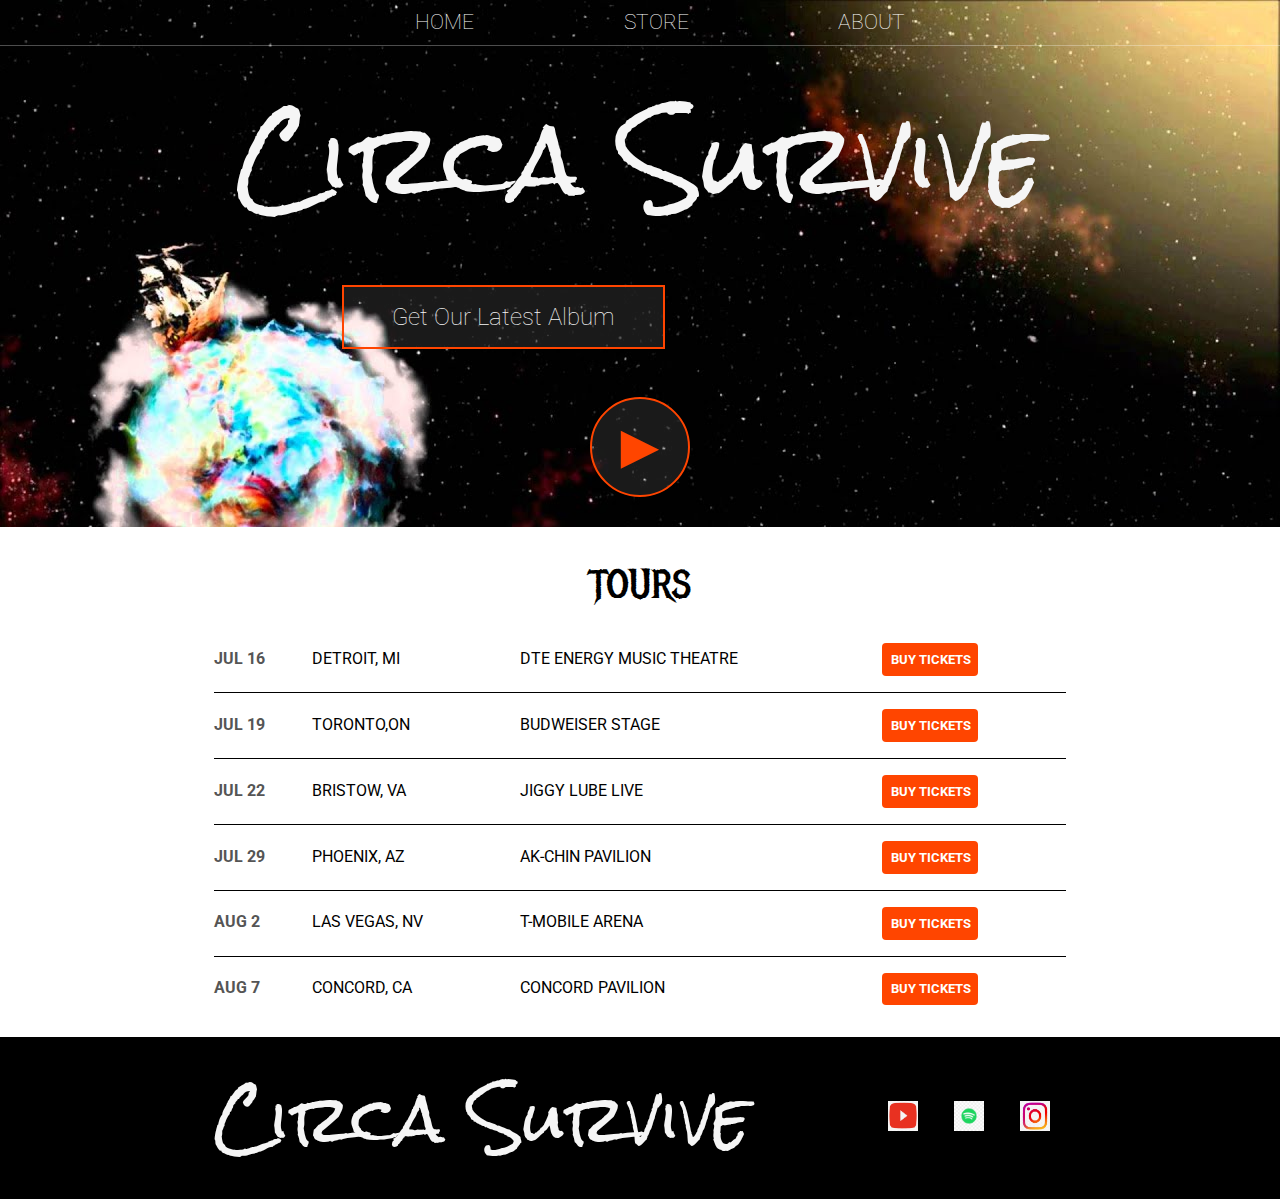
<file: index.html>
<!DOCTYPE html>
<html>
    <head>
        <title>Circa|Home</title>
        <meta name="description" content="This is the description">
        <link rel="stylesheet" href="css/styles.css" />
        <link href="https://fonts.googleapis.com/css2?family=Roboto:wght@400;500;700&display=swap" rel="stylesheet">
        <link href="https://fonts.googleapis.com/css2?family=Rock+Salt&display=swap" rel="stylesheet">
        <link href="https://fonts.googleapis.com/css2?family=Metal+Mania&family=Rock+Salt&display=swap" rel="stylesheet">  
    </head>
    <body>
        <header class="main-header">
            <nav class="nav main-nav">
                <ul>
                    <li><a href="index.html">HOME</a></li>
                    <li><a href="Circa-Store.html">STORE</a></li>
                    <li><a href="Circa.html">ABOUT</a></li>
                </ul>
            </nav>
            <h1 class="band-name band-name-large">Circa Survive</h1>
            <div class="container">
            <button class="btn btn-header" type="button">Get Our Latest Album</button>
            </div>
                <button class="btn btn-header btn-play" type="button">&#9658;</button>
        </header>
        <section class="content-section container">
            <h2 class="section-header">TOURS</h2>
            <div>
                <div class="tour-row">
                    <span class="tour-item tour-date">JUL 16</span>
                    <span class="tour-item tour-city">DETROIT, MI</span>
                    <span class="tour-item tour-arena">DTE ENERGY MUSIC THEATRE</span>
                    <button type="button" class="btn tour-item tour-btn btn-primary">BUY TICKETS</button>
                </div>
                <div class="tour-row">
                    <span class="tour-item tour-date">JUL 19</span>
                    <span class="tour-item tour-city">TORONTO,ON</span>
                    <span class="tour-item tour-arena">BUDWEISER STAGE</span>
                    <button type="button" class="btn tour-item tour-btn btn-primary">BUY TICKETS</button>
                </div>
                <div class="tour-row">
                    <span class="tour-item tour-date">JUL 22</span>
                    <span class="tour-item tour-city">BRISTOW, VA</span>
                    <span class="tour-item tour-arena">JIGGY LUBE LIVE</span>
                    <button type="button" class="btn tour-item tour-btn btn-primary">BUY TICKETS</button>
                </div>
                <div class="tour-row">
                    <span class="tour-item tour-date">JUL 29</span>
                    <span class="tour-item tour-city">PHOENIX, AZ</span>
                    <span class="tour-item tour-arena">AK-CHIN PAVILION</span>
                    <button type="button" class="btn tour-item tour-btn btn-primary">BUY TICKETS</button>
                </div>
                <div class="tour-row">
                    <span class="tour-item tour-date">AUG 2</span>
                    <span class="tour-item tour-city">LAS VEGAS, NV</span>
                    <span class="tour-item tour-arena">T-MOBILE ARENA</span>
                    <button type="button" class="btn tour-item tour-btn btn-primary">BUY TICKETS</button>
                </div>
                <div class="tour-row">
                    <span class="tour-item tour-date">AUG 7</span> 
                    <span class="tour-item tour-city">CONCORD, CA</span>
                    <span class="tour-item tour-arena">CONCORD PAVILION</span>
                    <button type="button" class="btn tour-item tour-btn btn-primary">BUY TICKETS</button>
                </div>
            </div>
        </section>
        <footer class="main-footer">
            <div class="container main-footer-container">
            <h3 class="band-name">Circa Survive</h3>
            <ul class="nav footer-nav">
                <li><a href="https://youtube.com" target="_blank">
                    <img src="images/YT-logo.jpg" width="50" height="50">
                    </a></li>
                <li><a href="https://spotify.com" target="_blank"> 
                    <img src="images/spot-logo.jpg" width="50" height="50"> 
                    </a></li>
                <li><a href="https://instagram.com" target="_blank">
                    <img src="images/ins-logo.jpg" width="50" height="50">
                    </a></li>
            </ul>
            </div>
        </footer>
    </body>
</html>
</file>
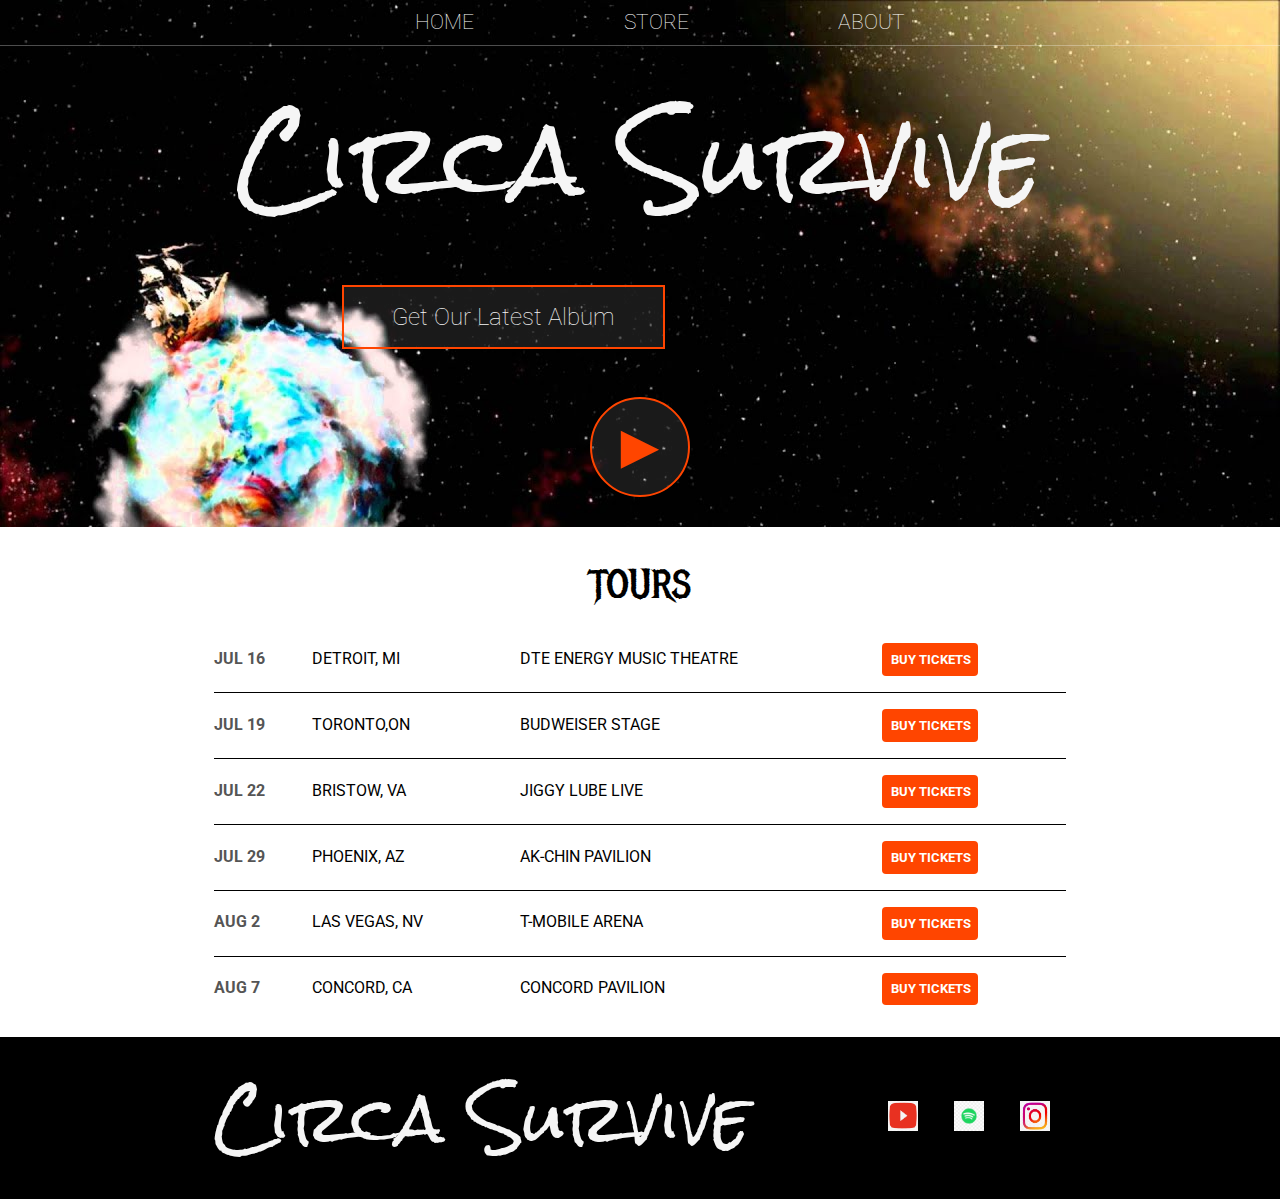
<file: Circa-Home.html>
<!DOCTYPE html>
<html>
    <head>
        <title>Circa|Home</title>
        <meta name="description" content="This is the description">
        <link rel="stylesheet" href="css/styles.css" />
        <link href="https://fonts.googleapis.com/css2?family=Roboto:wght@400;500;700&display=swap" rel="stylesheet">
        <link href="https://fonts.googleapis.com/css2?family=Rock+Salt&display=swap" rel="stylesheet">
        <link href="https://fonts.googleapis.com/css2?family=Metal+Mania&family=Rock+Salt&display=swap" rel="stylesheet">  
    </head>
    <body>
        <header class="main-header">
            <nav class="nav main-nav">
                <ul>
                    <li><a href="Circa-Home.html">HOME</a></li>
                    <li><a href="Circa-Store.html">STORE</a></li>
                    <li><a href="Circa.html">ABOUT</a></li>
                </ul>
            </nav>
            <h1 class="band-name band-name-large">Circa Survive</h1>
            <div class="container">
            <button class="btn btn-header" type="button">Get Our Latest Album</button>
            </div>
                <button class="btn btn-header btn-play" type="button">&#9658;</button>
        </header>
        <section class="content-section container">
            <h2 class="section-header">TOURS</h2>
            <div>
                <div class="tour-row">
                    <span class="tour-item tour-date">JUL 16</span>
                    <span class="tour-item tour-city">DETROIT, MI</span>
                    <span class="tour-item tour-arena">DTE ENERGY MUSIC THEATRE</span>
                    <button type="button" class="btn tour-item tour-btn btn-primary">BUY TICKETS</button>
                </div>
                <div class="tour-row">
                    <span class="tour-item tour-date">JUL 19</span>
                    <span class="tour-item tour-city">TORONTO,ON</span>
                    <span class="tour-item tour-arena">BUDWEISER STAGE</span>
                    <button type="button" class="btn tour-item tour-btn btn-primary">BUY TICKETS</button>
                </div>
                <div class="tour-row">
                    <span class="tour-item tour-date">JUL 22</span>
                    <span class="tour-item tour-city">BRISTOW, VA</span>
                    <span class="tour-item tour-arena">JIGGY LUBE LIVE</span>
                    <button type="button" class="btn tour-item tour-btn btn-primary">BUY TICKETS</button>
                </div>
                <div class="tour-row">
                    <span class="tour-item tour-date">JUL 29</span>
                    <span class="tour-item tour-city">PHOENIX, AZ</span>
                    <span class="tour-item tour-arena">AK-CHIN PAVILION</span>
                    <button type="button" class="btn tour-item tour-btn btn-primary">BUY TICKETS</button>
                </div>
                <div class="tour-row">
                    <span class="tour-item tour-date">AUG 2</span>
                    <span class="tour-item tour-city">LAS VEGAS, NV</span>
                    <span class="tour-item tour-arena">T-MOBILE ARENA</span>
                    <button type="button" class="btn tour-item tour-btn btn-primary">BUY TICKETS</button>
                </div>
                <div class="tour-row">
                    <span class="tour-item tour-date">AUG 7</span> 
                    <span class="tour-item tour-city">CONCORD, CA</span>
                    <span class="tour-item tour-arena">CONCORD PAVILION</span>
                    <button type="button" class="btn tour-item tour-btn btn-primary">BUY TICKETS</button>
                </div>
            </div>
        </section>
        <footer class="main-footer">
            <div class="container main-footer-container">
            <h3 class="band-name">Circa Survive</h3>
            <ul class="nav footer-nav">
                <li><a href="https://youtube.com" target="_blank">
                    <img src="images/YT-logo.jpg" width="50" height="50">
                    </a></li>
                <li><a href="https://spotify.com" target="_blank"> 
                    <img src="images/spot-logo.jpg" width="50" height="50"> 
                    </a></li>
                <li><a href="https://instagram.com" target="_blank">
                    <img src="images/ins-logo.jpg" width="50" height="50">
                    </a></li>
            </ul>
            </div>
        </footer>
    </body>
</html>
</file>
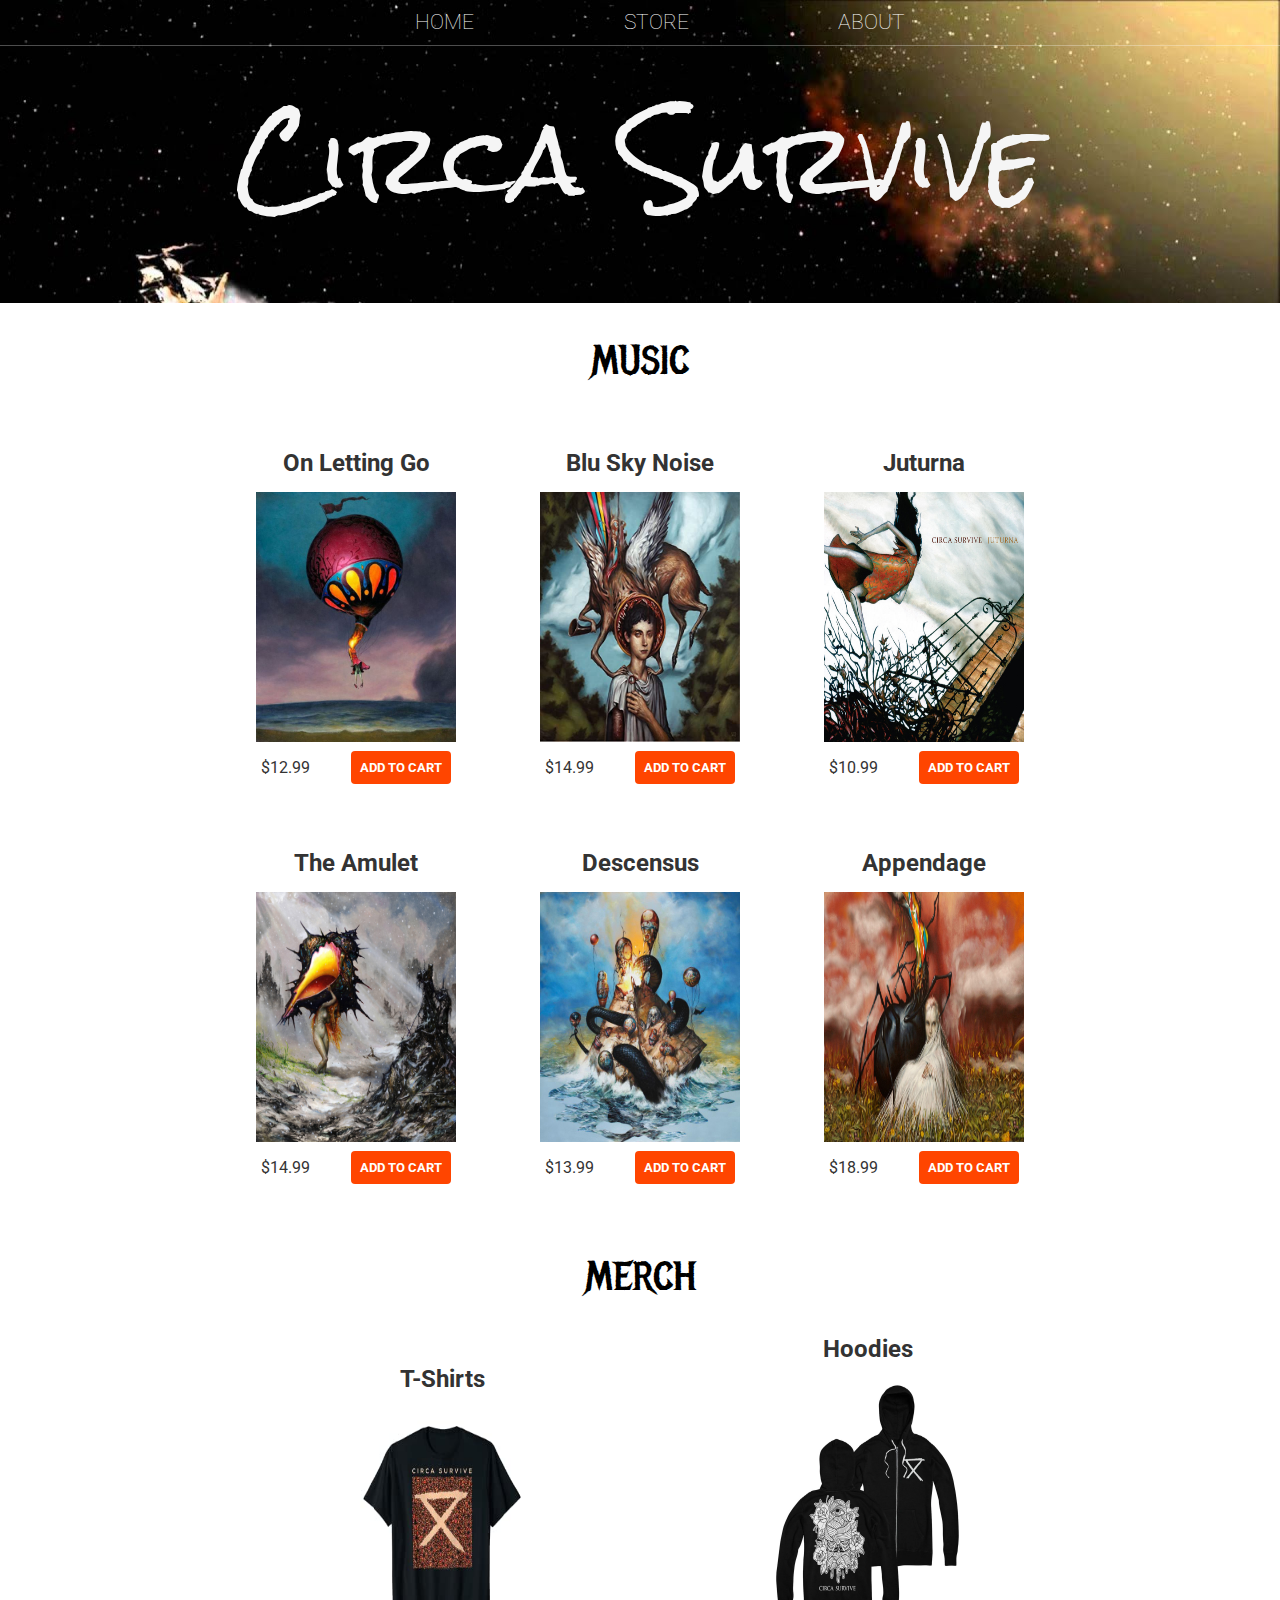
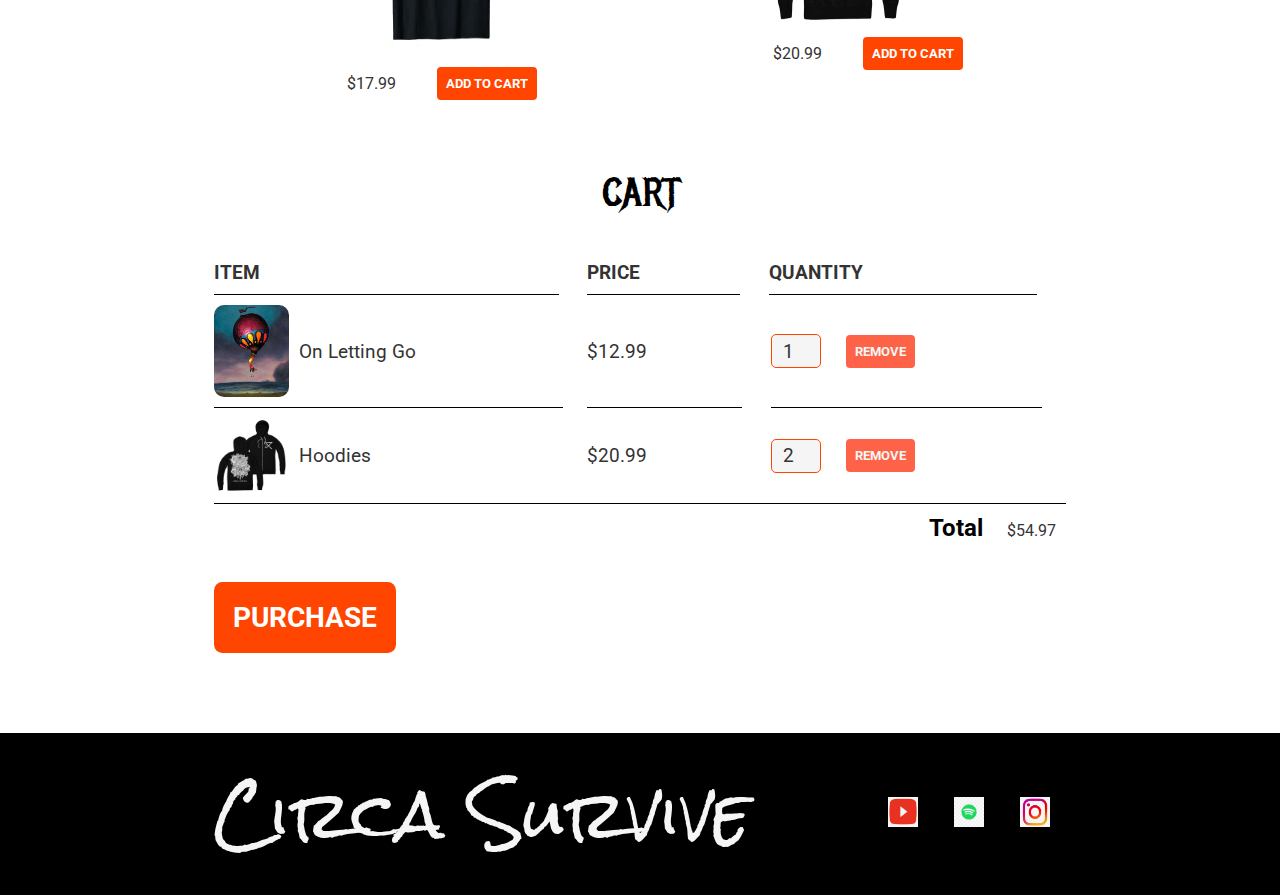
<file: Circa-Store.html>
<!DOCTYPE html>
<html>
    <head>
        <title>Circa|Store</title>
        <meta name="description" content="This is the description">
        <link rel="stylesheet" href="css/styles.css" />
        <link href="https://fonts.googleapis.com/css2?family=Roboto:wght@400;500;700&display=swap" rel="stylesheet">
        <link href="https://fonts.googleapis.com/css2?family=Rock+Salt&display=swap" rel="stylesheet">
        <link href="https://fonts.googleapis.com/css2?family=Metal+Mania&family=Rock+Salt&display=swap" rel="stylesheet">
    </head>
    <body>
        <header class="main-header">
            <nav class="main-nav nav">
                <ul>
                    <li><a href="index.html">HOME</a></li>
                    <li><a href="Circa-Store.html">STORE</a></li>
                    <li><a href="Circa.html">ABOUT</a></li>
                </ul>
            </nav>
            <h1 class="band-name band-name-large">Circa Survive</h1>
        </header>
       <section class="container content-section">
           <h2 class="section-header">MUSIC</h2>
           <div class="shop-items">
           <div class="shop-item">
                <span class="shop-item-title">On Letting Go</span>
                <img class="shop-item-image" src="images/Album1.jpg" width="200" height="200">
                <div class="shop-item-details">
                   <span class="shop-item-price">$12.99</span>
                   <button class="btn btn-primary shop-item-btn" type="button">ADD TO CART</button>
               </div>
           </div>
            <div class="shop-item">
                <span class="shop-item-title">Blu Sky Noise</span>
                <img class="shop-item-image" src="images/Album2.jpg" width="200" height="200">
                <div class="shop-item-details">
                   <span class="shop-item-price">$14.99</span>
                   <button class="btn btn-primary shop-item-btn" type="button">ADD TO CART</button>
               </div>
           </div>
            <div class="shop-item">
                <span class="shop-item-title">Juturna</span>
                <img class="shop-item-image" src="images/Album3.jpg" width="200" height="200">
                <div class="shop-item-details">
                    <span class="shop-item-price">$10.99</span>
                    <button class="btn btn-primary shop-item-btn" type="button">ADD TO CART</button>
            </div>
        </div>
            <div class="shop-item">
                <span class="shop-item-title">The Amulet</span>
                <img class="shop-item-image" src="images/Album4.jpg" width="200" height="200">
                <div class="shop-item-details">
                    <span class="shop-item-price">$14.99</span>
                    <button class="btn btn-primary shop-item-btn" type="button">ADD TO CART</button>
            </div>
        </div>
        <div class="shop-item">
            <span class="shop-item-title">Descensus</span>
            <img class="shop-item-image" src="images/Album5.jpg" width="200" height="200">
            <div class="shop-item-details">
                <span class="shop-item-price">$13.99</span>
                <button class="btn btn-primary shop-item-btn" type="button">ADD TO CART</button>
        </div>
    </div>
    <div class="shop-item">
        <span class="shop-item-title">Appendage</span>
        <img class="shop-item-image" src="images/Album6.jpg" width="200" height="200">
        <div class="shop-item-details">
            <span class="shop-item-price">$18.99</span>
            <button class="btn btn-primary shop-item-btn" type="button">ADD TO CART</button>
    </div>
</div>
        </div>
       </section>

       <section class="container content-section">
           <h2 class="section-header">MERCH</h2>
           <div class="shop-items">
           <div class="shop-item">
                <span class="shop-item-title">T-Shirts</span>
                <img class="shop-item-image" src="images/Shirt.jpg" width="200" height="200">
                <div class="shop-item-details">
                    <span class="shop-item-price">$17.99</span>
                    <button class="btn btn-primary shop-item-btn" type="button">ADD TO CART</button>
            </div>
        </div>
        <div>
                <span class="shop-item-title">Hoodies</span>
                <img class="shop-item-image" src="images/Hoodies.jpg" width="200" height="200">
                <div class="shop-item-details">
                    <span class="shop-item-price">$20.99</span>
                    <button class="btn btn-primary shop-item-btn" type="button">ADD TO CART</button>
            </div>
        </div>
       </section>

       <section class="container content-section">
           <h2 class="section-header">CART</h2>
           <div class="cart-row">
               <span class="cart-item cart-header cart-column">ITEM</span>
               <span class="cart-price cart-header cart-column">PRICE</span>
               <span class="cart-quantity cart-header cart-column">QUANTITY</span>
           </div>
           <div class="cart-items">
           <div class="cart-row">
               <div class="cart-item cart-column">
               <img class="cart-item-image" src="images/Album1.jpg" width="100" height="100">
               <span class="cart-item-title">On Letting Go</span>
            </div>
               <span class="cart-price cart-column">$12.99</span>
               <div class="cart-quantity cart-column">
               <input class="cart-quantity-input" type="number" value="1">
               <button class="btn btn-danger cart-quantity-button" type="button">REMOVE</button>
            </div>
           </div>
           <div class="cart-row">
                <div class="cart-item cart-column">
                <img class="cart-item-image" src="images/Hoodies.jpg" width="100" height="100">
                <span class="cart-item-title">Hoodies</span>
            </div>
                <span class="cart-price cart-column">$20.99</span>
                <div class="cart-quantity cart-column">
                <input class="cart-quantity-input" type="number" value="2">
                <button class="btn btn-danger" type="button">REMOVE</button>
            </div>
        </div>
        </div>
        <div class="cart-total">
            <strong class="cart-total-title">Total</strong>
            <span class="cart-total-price">$54.97</span>
        </div>
            <button class="btn btn-primary btn-purchase" ty="button">PURCHASE</button>
       </section>
       <footer class="main-footer">
        <div class="container main-footer-container">
        <h3 class="band-name">Circa Survive</h3>
        <ul class="nav footer-nav">
            <li><a href="https://youtube.com" target="_blank">
                <img src="images/YT-logo.jpg" width="50" height="50">
                </a></li>
            <li><a href="https://spotify.com" target="_blank"> 
                <img src="images/spot-logo.jpg" width="50" height="50"> 
                </a></li>
            <li><a href="https://instagram.com" target="_blank">
                <img src="images/ins-logo.jpg" width="50" height="50">
                </a></li>
        </ul>
        </div>
    </footer>
    </body>
</html>
</file>
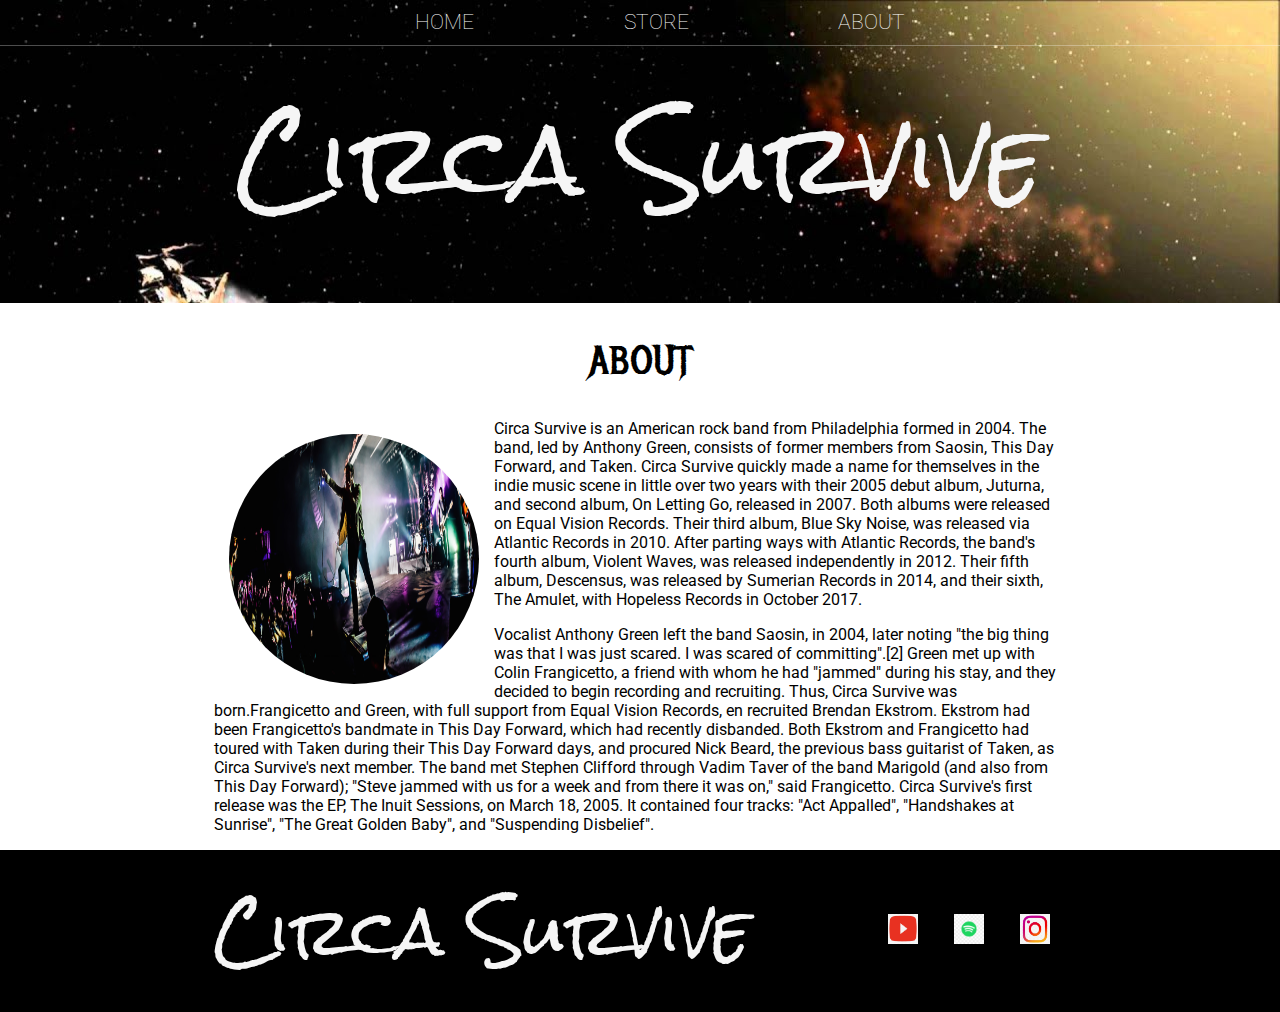
<file: Circa.html>
<!DOCTYPE html>
<html>
    <head>
        <title>Circa|About</title>
        <meta name="description" content="This is the description">
        <link rel="stylesheet" href="css/styles.css" />
        <link href="https://fonts.googleapis.com/css2?family=Roboto:wght@400;500;700&display=swap" rel="stylesheet">
        <link href="https://fonts.googleapis.com/css2?family=Rock+Salt&display=swap" rel="stylesheet">
        <link href="https://fonts.googleapis.com/css2?family=Metal+Mania&family=Rock+Salt&display=swap" rel="stylesheet">  
    </head>
    <body>
        <header class="main-header">
            <nav class="nav main-nav">
                <ul>
                    <li><a href="index.html">HOME</a></li>
                    <li><a href="Circa-Store.html">STORE</a></li>
                    <li><a href="Circa.html">ABOUT</a></li>
                </ul>
            </nav>
            <h1 class="band-name band-name-large">Circa Survive</h1>
        </header>
        <section class="content-section container">
            <h2 class="section-header">ABOUT</h2>
            <img class="about-band-image" src="images/Circa-Survive-aboout.jpg">
            <p>Circa Survive is an American rock band from Philadelphia formed in 2004.
            The band, led by Anthony Green, consists of former members from Saosin, This Day Forward, and Taken.
            Circa Survive quickly made a name for themselves in the indie music scene in little over two years with their 2005 debut album, 
            Juturna, and second album, On Letting Go, released in 2007. Both albums were released on Equal Vision Records. 
            Their third album, Blue Sky Noise, was released via Atlantic Records in 2010. After parting ways with Atlantic Records, 
            the band's fourth album, Violent Waves, was released independently in 2012. Their fifth album, Descensus, was released 
            by Sumerian Records in 2014, and their sixth, The Amulet, with Hopeless Records in October 2017.</p>
            <p>Vocalist Anthony Green left the band Saosin, in 2004, later noting "the big thing was that I was just scared. 
            I was scared of committing".[2] Green met up with Colin Frangicetto, a friend with whom he had "jammed" during his stay, and they 
            decided to begin recording and recruiting. Thus, Circa Survive was born.Frangicetto and Green, with full support from Equal Vision Records,
            en recruited Brendan Ekstrom. Ekstrom had been Frangicetto's bandmate in This Day Forward, which had recently disbanded. Both Ekstrom and 
            Frangicetto had toured with Taken during their This Day Forward days, and procured Nick Beard, the previous bass guitarist of Taken, 
            as Circa Survive's next member. The band met Stephen Clifford through Vadim Taver of the band Marigold (and also from This Day Forward); 
            "Steve jammed with us for a week and from there it was on," said Frangicetto. Circa Survive's first release was the EP, 
            The Inuit Sessions, on March 18, 2005. It contained four tracks: "Act Appalled", "Handshakes at Sunrise", 
            "The Great Golden Baby", and "Suspending Disbelief". </p>
        </section>
        <footer class="main-footer">
            <div class="container main-footer-container">
            <h3 class="band-name">Circa Survive</h3>
            <ul class="nav footer-nav">
                <li><a href="https://youtube.com" target="_blank">
                    <img src="images/YT-logo.jpg" width="50" height="50">
                    </a></li>
                <li><a href="https://spotify.com" target="_blank"> 
                    <img src="images/spot-logo.jpg" width="50" height="50"> 
                    </a></li>
                <li><a href="https://instagram.com" target="_blank">
                    <img src="images/ins-logo.jpg" width="50" height="50">
                    </a></li>
            </ul>
            </div>
        </footer>
    </body>
</html>
</file>
<file: css/styles.css>
*   {
         box-sizing: border-box;
         font-family: 'Roboto', sans-serif;
         color: black;
    }

html, body {
    margin: 0;
    padding: 0;
}

.nav ul {
    margin: 0;
}

.nav li {
    display: inline;
}

.nav a {
    display: inline-block;
    padding: .5em;
    color: white;
    text-decoration: none;
}

.main-nav {
    text-align: center;
    font-size: 1.3em;
    font-weight: lighter;
    border-bottom: 1px solid rgba(255, 255, 255, .3)
}

.main-nav li {
    padding: 0 5%;
}

.nav a:hover {
    background-color: rgba(255, 255, 255, .3)
}

.main-header {
    background-image:url("../images/Circa1.jpg");
    background-size: cover;
    padding-bottom: 30px;
}

.band-name {
    text-align: center;
    margin: 0;
    font-size: 4em;
    font-family: 'Rock Salt', cursive;
    font-weight: normal;
    color: whitesmoke;
}

.band-name-large {
    font-size: 6em;
}

.content-section {
    margin: 1em;
}

.container {
    max-width: 900px;
    margin: 0 auto;
    padding: 0 1.5em;
}

.section-header {
    font-family: 'Metal Mania', cursive;
    font-weight: normal;
    text-align: center;
    font-size: 2.5em;
}

.about-band-image {
    float: left;
    height: 250px;
    width: 250px;
    margin: 15px;
    border-radius: 50%;
}

.main-footer {
    background-color: black;
    color: whitesmoke;
    padding: .25em 0;
}

.main-footer-container {
    display:flex;
    align-items: center;
}

.main-footer-container ul {
    flex-grow: 1;
    text-align: end;
}

.footer-nav li {
    padding: 0 .5em;
}

.footer-nav img {
    width: 30px;
    height: 30px;
}

.btn {
    text-align: center;
    vertical-align: middle;
    padding: .67em; 
    cursor: pointer;
}

.btn-header {
    margin: .5em 15% 2em 15%;
    color: whitesmoke;
    border: 2px solid orangered;
    background-color: rgba(255, 255, 255, .1);
    border-radius: 0;
    font-size: 1.5em;
    font-weight: lighter;
    padding-left: 2em;
    padding-right: 2em;
}

.btn-header:hover {
    background-color: rgba(255, 255, 255, .3);
}

.btn-play {
    display: block;
    margin: 0 auto;
    color: orangered;
    font-size: 4em;
    border-radius: 50%;
    padding: 0;
    width: 100px;
    height:100px;
}

.tour-row {
    border-bottom: 1px solid black;
    padding-bottom: 1em;
    margin-bottom: 1em;
}

.tour-row:last-child {
    border-bottom: none;
}

.tour-item {
    display: inline-block;
    padding-right: .5em;
}

.tour-date {
    color: #555555;
    font-weight: bold;
    width: 11%;
}

.tour-city {
    width: 24%;
}

.tour-arena {
    width: 42%;
}

.tour-btn {
    max-width: 19%;
}

.btn-primary {
    color: white;
    background-color: orangered;
    border: none;
    border-radius: .3em;
    font-weight: bold;
}

.btn-primary:hover {
    background-color: salmon;
}

.shop-item {
    margin: 30px;
}

.shop-item-title {
    display: block;
    width: 100%;
    text-align: center;
    font-weight: bold;
    font-size: 1.5em;
    color: #333333;
    margin-bottom: 15px;
}

.shop-item-image {
    height: 250px;
}

.shop-item-details {
    display: flex;
    align-items: center;
    padding: 5px;
}

.shop-item-price {
    flex-grow: 1;
    color: #333333;
}

.shop-items {
    display: flex;
    flex-wrap: wrap;
    justify-content: space-around;
}

.cart-header {
    font-weight: bold;
    font-size: 1.2em;
    color: #333333;
}

.cart-column {
    display: flex;
    align-items: center;
    border-bottom: 1px solid black;
    margin-right: 1.5em;
    padding-bottom: 10px;
    margin-top: 10px;
}

.cart-row {
    display: flex;
}

.cart-item {
    width: 45%;
}

.cart-price {
    width: 20%;
    font-size: 1.2em;
    color: #333333;
}

.cart-quantity {
    width: 35%;
}

.cart-item-title {
    color: #333333;
    margin-left: .5em;
    font-size: 1.2em;
}

.cart-item-image {
    width: 75px;
    height: auto;
    border-radius: 10px;
}

.btn-danger {
    color: whitesmoke;
    background-color: tomato;
    border: none;
    border-radius: .3em;
    font-weight: bold;
}

.btn-danger:hover {
    background-color: orangered;
}

.cart-quantity-input {
    height: 34px;
    width: 50px;
    border-radius: 5px;
    border: 1px solid orangered;
    background-color: whitesmoke;
    color: #333333;
    padding: 0;
    text-align: center;
    font-size: 1.2em;
    margin-right: 25px;
}

.cart-row:last-child {
    border-bottom: 1px solid black;
}

.cart-row:last-child .cart-column {
    border: none
}

.cart-total {
    text-align: end;
    margin-top: 10px;
    margin-right: 10px;
}

.cart-total-title {
    font-weight: bold;
    font-size: 1.5em;
    color: black;
    margin-right: 20px;
}

.cart-total-price {
    color: #333333;
    font-size: 1.1 em;
}

.btn-purchase {
    dispay: block;
    margin: 40px auto 80px auto;
    font-size: 1.75em;
}
</file>
